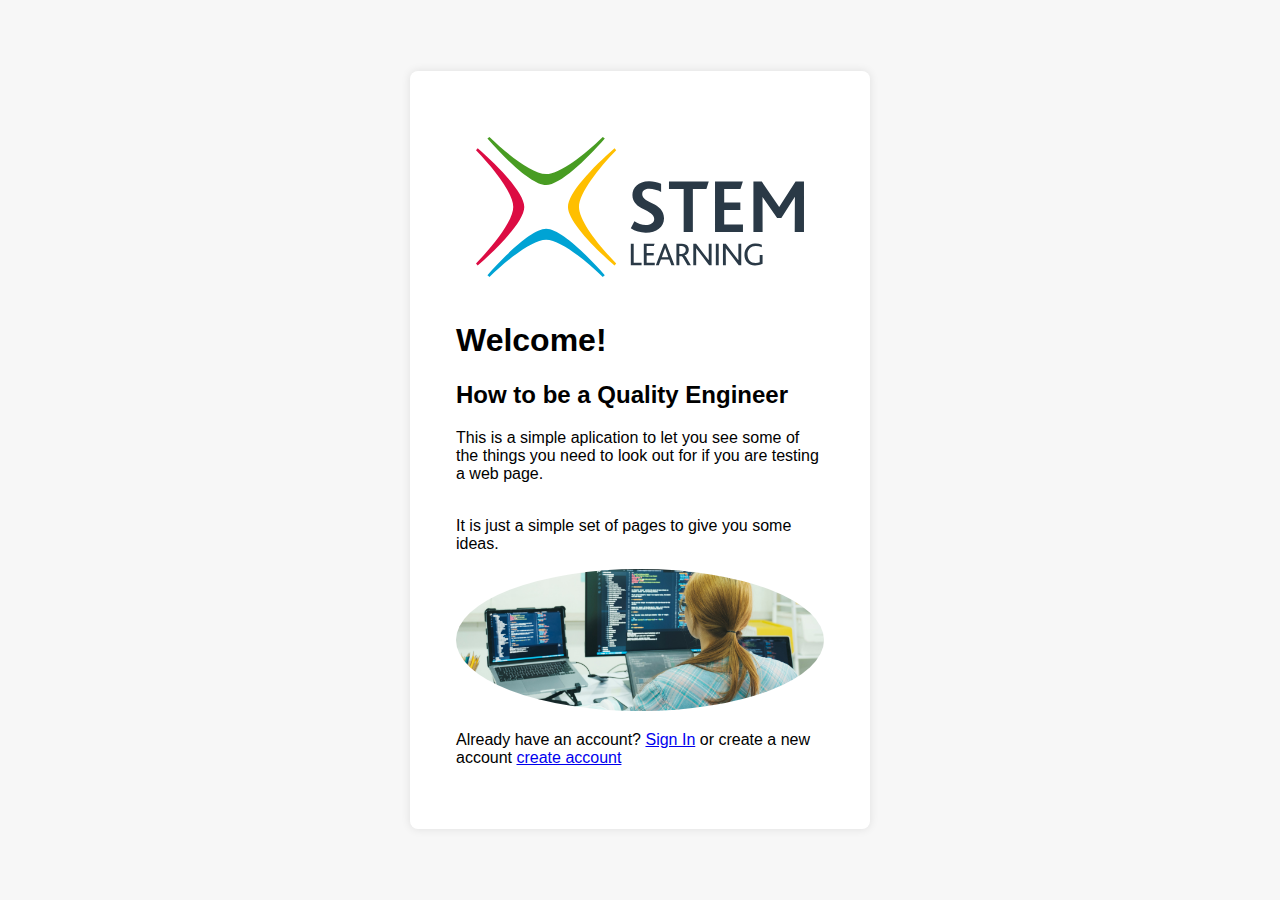
<file: index.html>
<!DOCTYPE html>
<html lang="en">
<head>
    <meta charset="UTF-8">
    <meta name="viewport" content="width=device-width, initial-scale=1.0">
    <link rel="icon" type="image/png" href="/assets/favicon.png">
    <title>Home Page</title>
    <link rel="stylesheet" href="stylesheets/style.css">
    
</head>
<body>
    <form>
        <div class="container">
            
            <img src="assets/STEM-Logo-220801.svg" alt="Logo" class="logo">
            <div class="content">
                <h1>Welcome!</h1>
                <h2>How to be a Quality Engineer</h1>
                <p>This is a simple aplication to let you see some of the things you need to look out for if you are testing a web page.</p>
                <br>It is just a simple set of pages to give you some ideas. 
                <p> 
                <img src="assets/software_tester.png" alt="software tester" class="tester_img" style="max-width: 100%;">
                </p>
                <p id="accountLink" style="display: none;">
                    <a href="manageAccount.html" class="link">Manage Account</a>
                    <br>
                        <button onclick="Logout()">Log out</button>
                </p>
                <p id="signInLink">Already have an account? <a href="login.html" class="link">Sign In</a> or create a new account <a href="signUp.html" class="link">create account</a></p>
            </div>
        </div>
    </form>

    <script src="scripts/auth.js"></script>
    <script>

        var authToken = getUrlParameter('token');
        var userSignedIn = false;

        if (authToken) {
            userSignedIn = true; 
        }
        // Check if user is signed in (example)
        // Change this to true if the user is signed in, false otherwise
        if (userSignedIn) {
            document.getElementById('accountLink').style.display = 'block';
            document.getElementById('signInLink').style.display = 'none';
        }

    </script>
</body>
</html>
</file>
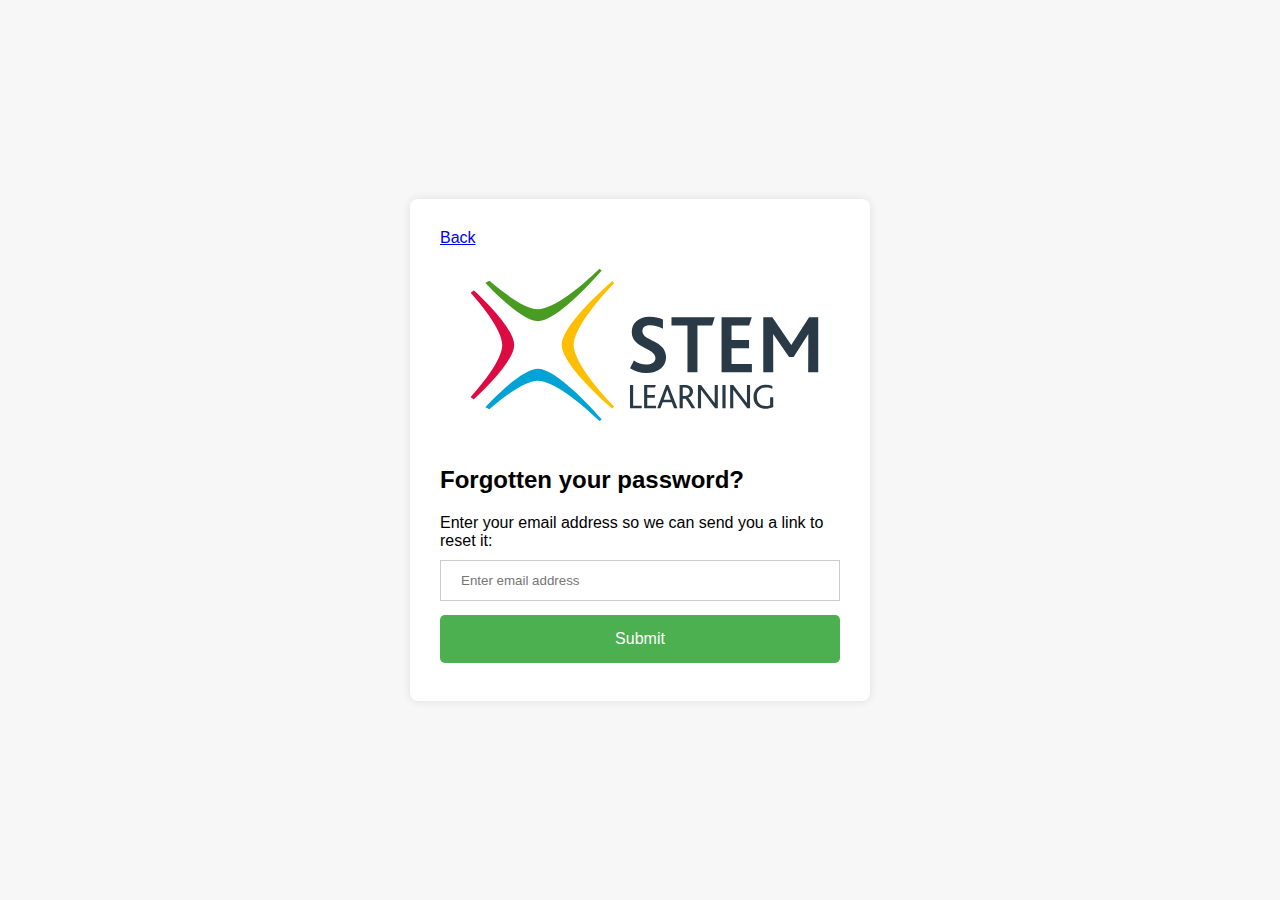
<file: forgot_password.html>
<!DOCTYPE html>
<html lang="en">
<head>
    <meta charset="UTF-8">
    <meta name="viewport" content="width=device-width, initial-scale=1.0">
    <title>Forgot Password</title> 
    <link rel="icon" type="image/png" href="/assets/favicon.png">
    <link rel="stylesheet" href="stylesheets/style.css">
</head>
<body>
    
    <form id="forgot-password-form">
        <a href="javascript:window.history.back();">Back</a>
        <div class="image" style="text-align: center;">
            <img src="assets/STEM-Logo-220801.svg" alt="Avatar" class="avatar">
        </div>
        <div>
            <h2>Forgotten your password?</h2>
        </div>

        <p id="error-message" class="error-message" style="color: red; font-weight: bold;"></p>
    
        <label for="email">Enter your email address so we can send you a link to reset it:</label>
        <input type="email" placeholder="Enter email address" id="email" name="email" required pattern="[a-zA-Z0-9._%+-]+@[a-zA-Z0-9.-]+\.[a-zA-Z]{2,}$">

        <button name="submit" id="submit" type="submit" onClick=validateEmail()>Submit</button>
    </form>

    <script>

        function validateEmail() {
            // Regular expression for validating email addresses
            const email = document.getElementById("email").value;
            const emailRegex = /[a-zA-Z0-9._%+-]+@[a-zA-Z0-9.-]+\.[a-zA-Z]{2,}$/;
            var url = "password_sent.html";

            // Test the email against the regular expression
            if (!emailRegex.test(email)) {
                // If the email is not valid, show error message
                console.error("Error: Invalid email address "+ email +".");
                document.getElementById('error-message').innerText = "You must enter a valid email address.";
                event.preventDefault();
                return;
            } else {
                // If the email is valid, show success message
                console.log("Success.  Redirecting")
                window.location.href = "password_sent.html";
                event.preventDefault();
            }
        }
    </script>
   
    
</body>
</html>
</file>
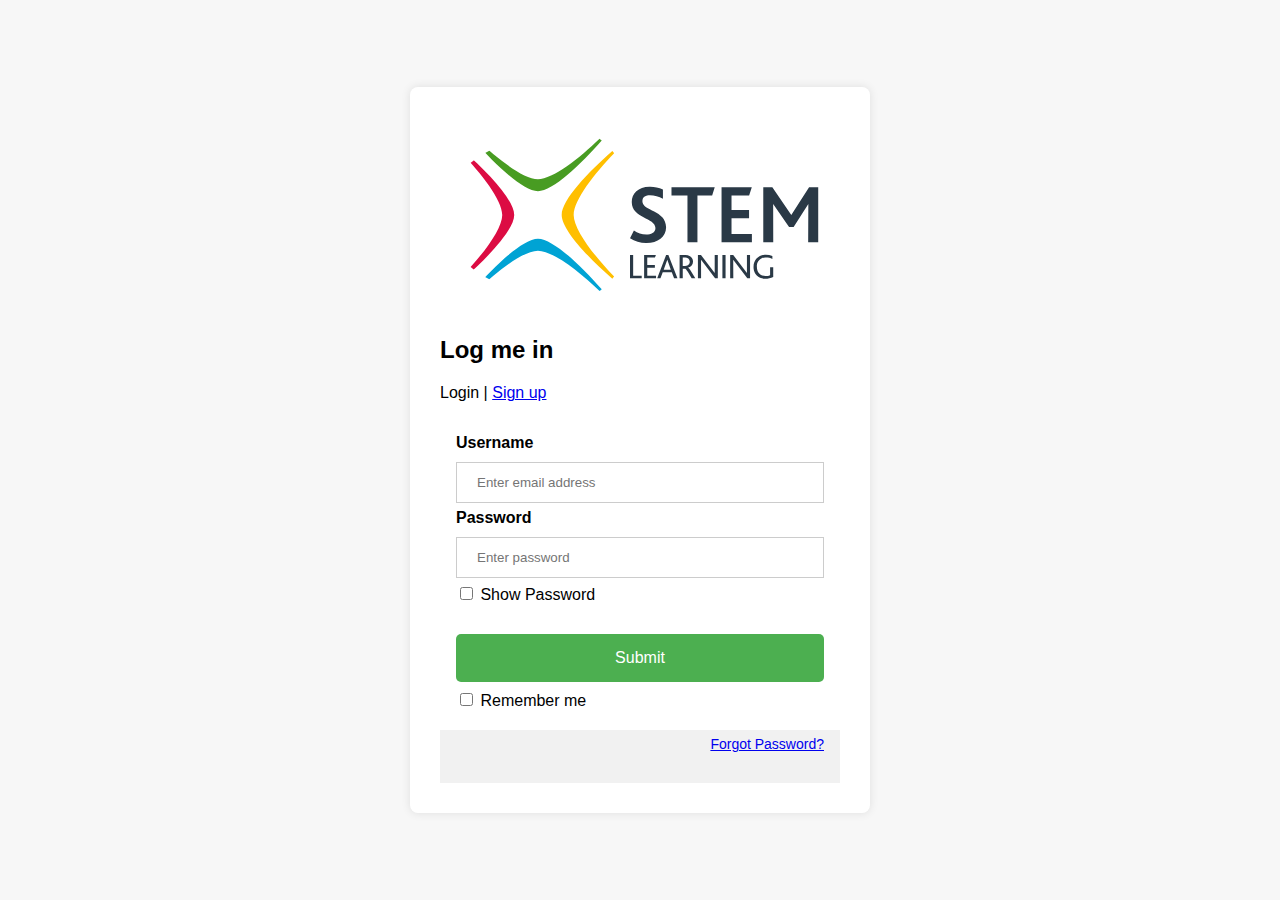
<file: login.html>
<!DOCTYPE html>
<html>
<head>
  <title>Login</title>
  <link rel="icon" type="image/png" href="/assets/favicon.png">
  <meta name="viewport" content="width=device-width, initial-scale=1">
  <link rel="stylesheet" href="stylesheets/style.css">
</head>
<body>

<form id="signin-form">
  <div class="image" style="text-align: center;">
    <img src="assets/STEM-Logo-220801.svg" alt="Avatar" class="avatar">
  </div>
  <h2>Log me in</h2>

  <div display: inline-block>Login | <a href="signUp.html">Sign up</a></div>
  <div class="container">

    <p id="error-message"></p>

    <label for="username"><b>Username</b></label>
    <input type="text" placeholder="Enter email address" id="username" name="username" autocomplete=false>

    <label for="password"><b>Password</b></label>
    <input type="password" id="password" placeholder="Enter password" name="password" required>
    

    <label>
      <input for="showPassword" type="checkbox" id="showPassword"  name="showPassword"> Show Password
    </label><br>
    
    <button id="submitForm" class="float-left submit-button" type="button">Submit</button>
    
    <label>
      <input type="checkbox" name="remember"> Remember me
    </label>
  </div>

  <div class="container" style="background-color:#f1f1f1">
    <a href="forgot_password.html" class="forgot-password-link">Forgot Password?</a>
  </div>
</form>

<script>
  document.getElementById('submitForm').onclick = function() {
      var password = document.getElementById('password').value;
      var username = document.getElementById('username').value;
      var emailRegex = /^[a-zA-Z0-9._+-]+@[a-zA-Z0-9.-]+\.[a-zA-Z]{2,}$/;
    
      // Check if password is correct
      if (username === "john@test.com" && password === "Password@123") {
        console.log("Login success!");
        var token = 'LogMeIn';
        location.href = 'index.html?token=' + token;
      } else if (!emailRegex.test(username)) {
        document.getElementById('error-message').innerText = "Invalid email '"+username+"'.  Please enter an email address";
        event.preventDefault();
        return;
      } else if (username !== "john@test.com")  {
        document.getElementById('error-message').innerText = "Your email does not exist";
        event.preventDefault();
        return;
      } else {
        document.getElementById('error-message').innerText = "Your password is incorrect";
        event.preventDefault();
        return;
      }
    }

  document.getElementById('showPassword').addEventListener('change', function(event) {
    var passwordInput = document.getElementById('password');
    if (this.checked) {
      passwordInput.type = 'text';
    } else {
      passwordInput.type = 'password';
    }
  }
);
  </script>

</body>
</html>
</file>
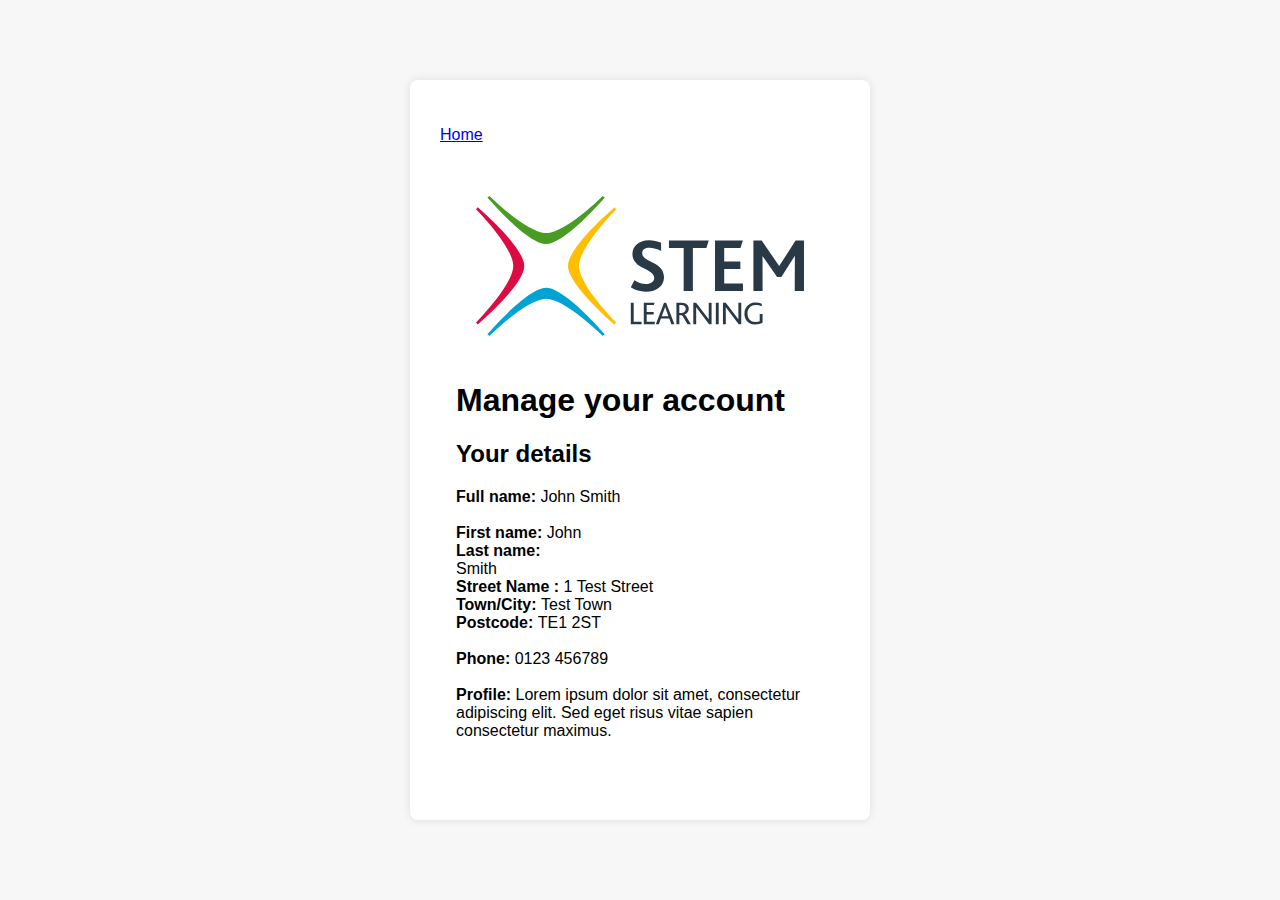
<file: manageAccount.html>
<!DOCTYPE html>
<html lang="en">
<head>
    <meta charset="UTF-8">
    <meta name="viewport" content="width=device-width, initial-scale=1.0">
    <title>Home Page</title>
    <link rel="icon" type="image/png" href="/assets/favicon.png">
    <link rel="stylesheet" href="stylesheets/style.css">
    
</head>
<body>
    <form id=""manage-account-form>
    <p type="home">
        <a href="javascript:window.history.back();">Home</a>
    </p>
    <div class="container">
        <img src="assets/STEM-Logo-220801.svg" alt="Logo" class="logo">
        <div class="content">
            <h1>Manage your account</h1>
            <h2>Your details</h2>
            <p>
                <b>Full name: </b>John Smith<br><br>
                <b>First name: </b>John<br>
                <b>Last name: </b><br>Smith<br>
                <b>Street Name : </b>1 Test Street<br>
                <b>Town/City: </b>Test Town<br>
                <b>Postcode: </b>TE1 2ST<br><br>
                <b>Phone: </b>0123 456789<br><br>
                <b>Profile: </b>
                Lorem ipsum dolor sit amet, consectetur adipiscing elit. Sed eget risus vitae sapien consectetur maximus.<br>

                <br>
            </p>
        </div>
    </div>
</form>
</body>
</html>
</file>
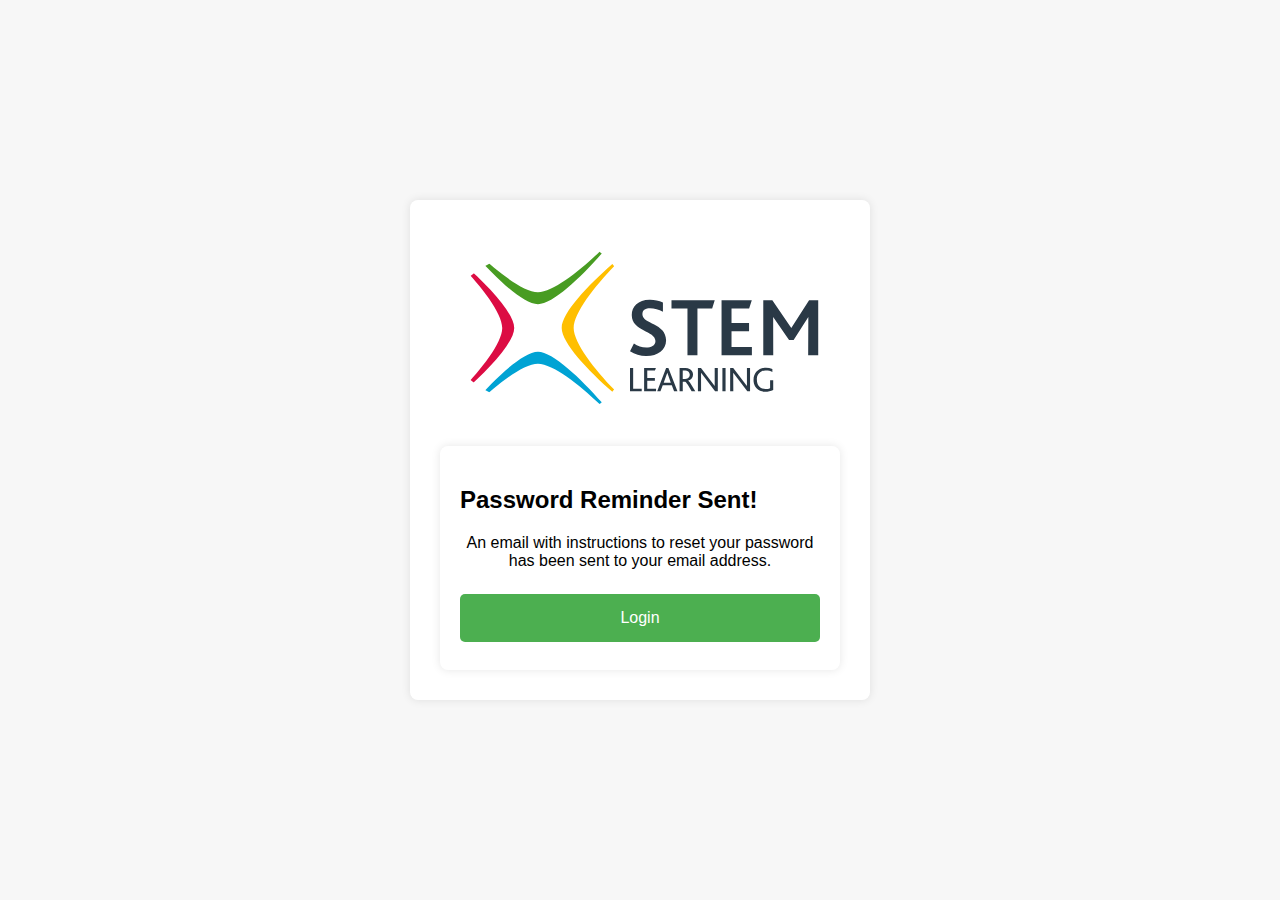
<file: password_sent.html>
<!DOCTYPE html>
<html lang="en">
<head>
    <meta charset="UTF-8">
    <meta name="viewport" content="width=device-width, initial-scale=1.0">
    <title>Password Reminder Sent</title>
    <link rel="icon" type="image/png" href="/assets/favicon.png">
    <link rel="stylesheet" href="stylesheets/style.css">

</head>
<body>
    <form id="signin-form">
    <div class="image" style="text-align: center;">
        <img src="assets/STEM-Logo-220801.svg" alt="Avatar" class="avatar">
      </div>
    <p></p>
    <div class="success-message">
        <h2>Password Reminder Sent!</h2>
        <p>An email with instructions to reset your password has been sent to your email address.</p>

        <button name="submit" id="login" type="login" onClick=validateEmail()>Login</button>
       
    </div>
    </form>
    <script type="text/javascript">
        document.getElementById("login").onclick = function () {
            window.location.href = "login.html";
                event.preventDefault();
        };
    </script>
</body>
</html>
</file>
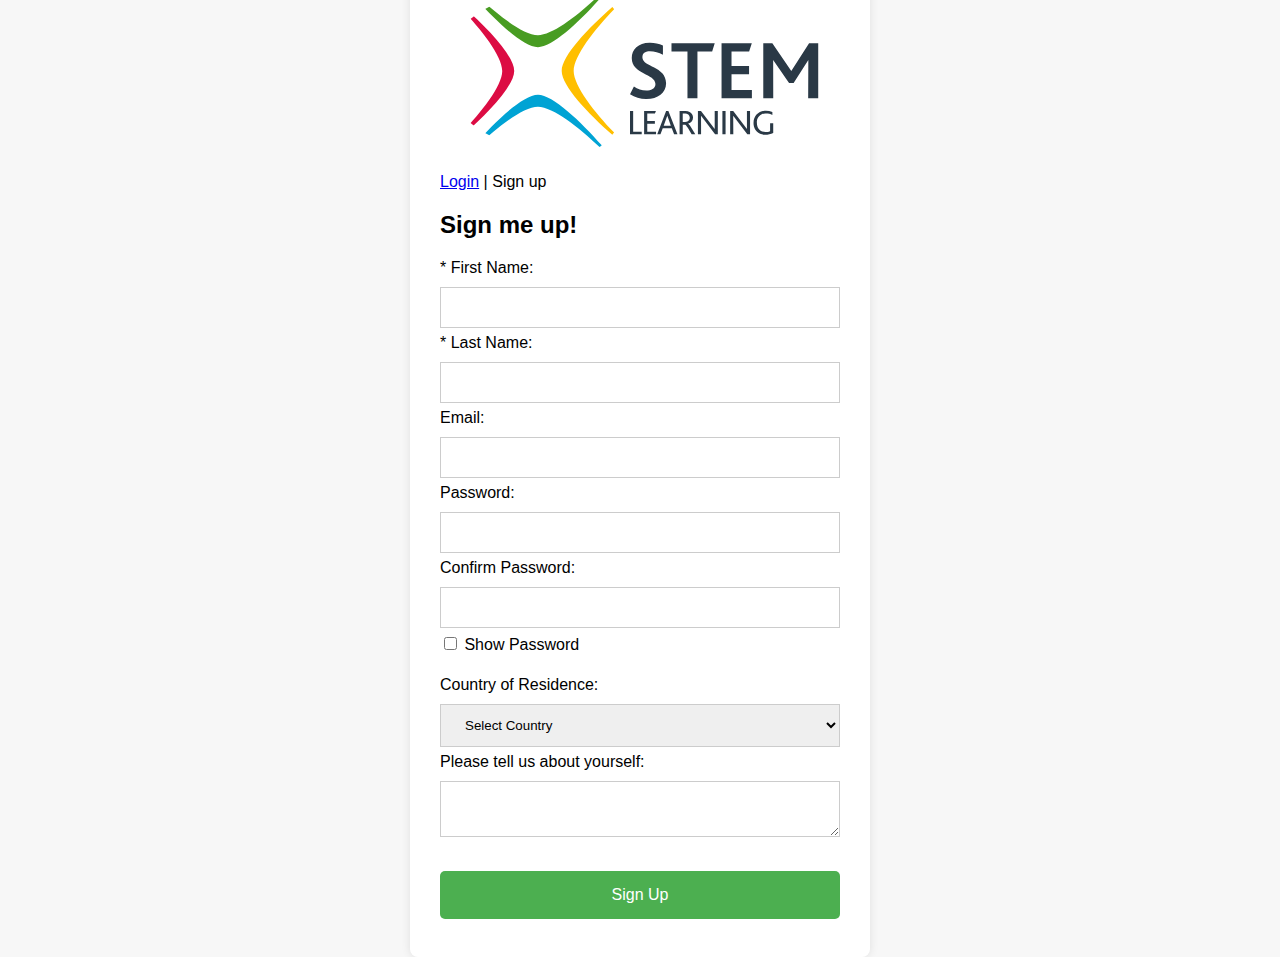
<file: signUp.html>
<!DOCTYPE html>
<html lang="en">
<head>
    <meta charset="UTF-8">
    <meta name="viewport" content="width=device-width, initial-scale=1.0">
    <title>Sign Up</title>
    <link rel="icon" type="image/png" href="/assets/favicon.png">
    <link rel="stylesheet" href="stylesheets/style.css">
</head>
<body>
    <form id="signup-form">
        <div class="image" style="text-align: center;">
          <img src="assets/STEM-Logo-220801.svg" alt="Avatar" class="avatar">
        </div>
        <div display: inline-block><a href="login.html">Login</a> | Sign up</div>

        <h2>Sign me up!</h2>
        
        <label for="firstName">* First Name:</label>
        <input type="text" id="firstName" name="firstName" autocapitalize=true required>

        <label for="lastName">* Last Name:</label>
        <input type="text" id="lastName" name="lastName" autocapitalize=true required>

        <label for="email">Email:</label>
        <input type="text" id="email" name="email" required>
        
        <label for="password">Password:</label>
        <input type="password" id="password" name="password" autocomplete="false" required>

        <label for="confirm-password">Confirm Password:</label>
        <input type="password" id="confirm-password" name="confirm-password" autocomplete="false" required>

        <label>
          <input for="showPassword" type="checkbox" id="showPassword"  name="showPassword"> Show Password
        </label><br>
        

        <label for="country">Country of Residence:</label>
        <select id="country" name="country" required>
            <option value="">Select Country</option>
            <!-- Add options for countries here -->
            <option value="USA">United States</option>
            <option value="UK">United Kingdom</option>
            <option value="CA">Canada</option>
            <option value="FR">France</option>
            <option value="ES">Spain</option>
            <!-- Add more countries as needed -->
        </select>

        <label for="additional-info">Please tell us about yourself:</label>
        <textarea id="additional-info" name="additional-info"></textarea>

        <p id="error-message"></p>

        <button id="submitForm" class="float-left submit-button" type="submit">Sign Up</button>

    </form>

    <script>
      var email = document.getElementById('email').value;
      var password = document.getElementById('password').value;
      var confirmPassword = document.getElementById('confirm-password').value;
      var emailRegex = /^[a-zA-Z0-9._+-]+@[a-zA-Z0-9.-]+\.[a-zA-Z]{2,}$/;
      var strongPassword = 1;
      var matchedPassword = 1; 
      var canSignIn = 0; 

      document.getElementById('submitForm').onclick = function() {
        isValidEmail(email);
        passwordsMatch();
        checkPasswordStrength();
        validateForm();
      }

      document.getElementById('showPassword').addEventListener('change', function(event) {
        var passwordInput1 = document.getElementById('password');
        var passwordInput2 = document.getElementById('confirm-password');
        if (this.checked) {
          passwordInput1.type = 'text';
          passwordInput2.type = 'text';
          } else {
            passwordInput1.type = 'password';
            passwordInput2.type = 'confirm-password';
          }
        });
          
      function passwordsMatch() {
        // Check if passwords match
        if (password !== confirmPassword) {
          document.getElementById('error-message').innerText = "Passwords do not match";
          event.preventDefault();
          return;
        } else {
          matchedPassword = 0;
          return;
        }
      }
  
      function checkPasswordStrength() {
        // Check password strength
        if (!isValidPassword(password)) {
          document.getElementById('error-message').innerText = "Password must be at least 10 characters long and contain at least one uppercase letter, one lowercase letter, one numeral, and one special character.";
          event.preventDefault();
          return;
        } else {
          strongPassword = 0; 
          return; 
        }
      }

      function isValidEmail(email) {
        if (!emailRegex.test(email)) {
          document.getElementById('error-message').innerText = "Invalid email '"+email+"'.  Please enter an email address";
          event.preventDefault();
          return;
        }
      }
  
      function isValidPassword(password) {
          // Regular expression to check password strength
          var passwordRegex = /^(?=.*\d)(?=.*[a-z])(?=.*[A-Z])(?=.*[!@#$%^&*()_+\-=\[\]{};':"\\|,.<>\/?]).{10,}$/;
          return passwordRegex.test(password);
      }

      function validateForm() {
        canSignIn = strongPassword + matchedPassword;
        if (canSignIn === 0) {
          var token = 'LogMeIn';
          location.href = "signup_success.html?token=" + token;
        } else {
          document.getElementById('error-message').innerText = "There has been an error. #1201";
        event.preventDefault();
        return;

        };
      }

  </script>
  
</body>
</html>
</file>
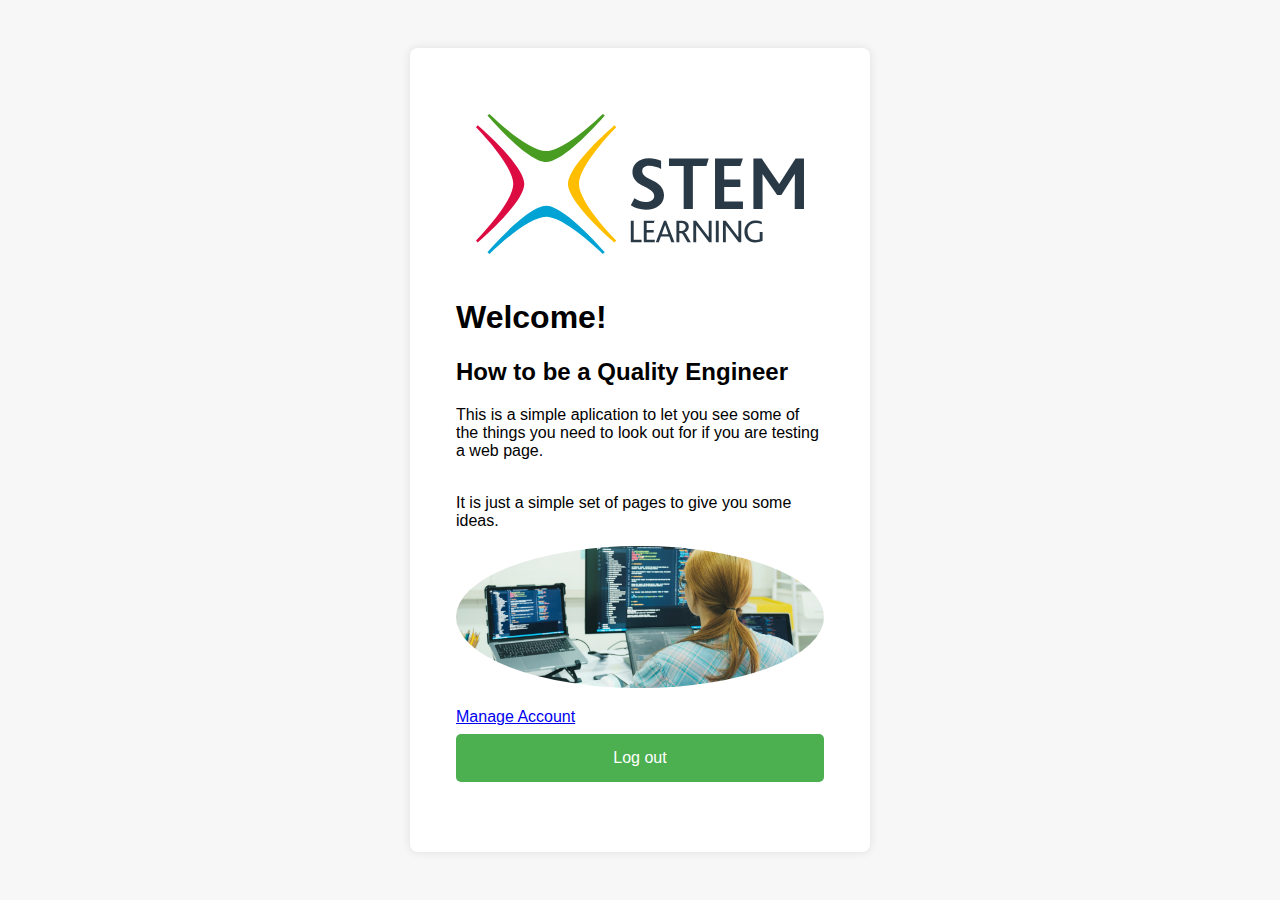
<file: signup_success.html>
<!DOCTYPE html>
<html lang="en">
<head>
    <meta charset="UTF-8">
    <meta name="viewport" content="width=device-width, initial-scale=1.0">
    <title>Sign Up Success</title>
    <link rel="stylesheet" href="stylesheets/style.css">
    <link rel="icon" type="image/png" href="/assets/favicon.png">
</head>
<body>
    <form id="signup-success-form">
    <div class="image" style="text-align: center;">
        <img src="assets/STEM-Logo-220801.svg" alt="Avatar" class="avatar">
    </div>
    <div class="success-message">
        <h2>Sign Up Successful!</h2>
        <p>Your account has been created successfully.</p>
    </div>

    <button name="submit" id="submit" type="submit" onClick=goHome()>Go to home page</button>

</form>
<script>
    var token = 'LogMeIn';
    location.href = 'index.html?token=' + token;

    document.getElementById('submit').onclick = function() {
        location.href = 'index.html?token=' + token;
    }

</script>


</body>
</html>
</file>
<file: stylesheets/style.css>
body {
    font-family: Arial, sans-serif;
    background-color: #f7f7f7;
    margin: 0;
    padding: 0;
    display: flex;
    justify-content: center;
    align-items: center; height: 100vh;
}
form {
    width: 400px;
    background-color: #fff;
    padding: 30px;
    border-radius: 8px;
    box-shadow: 0px 0px 10px rgba(0, 0, 0, 0.1);
}
  
image {
    align-content: space-around;
    justify-content: center;
    text-align: center;
    max-width: 250px;
}

page_img {
  align-content: space-around;
  justify-content: center;
  text-align: center;
  max-width: 75%;
}

p [type="error-message"] {
    color: red;
    font-weight: bold;
}

p [type=home] {
  font-family: Arial, sans-serif;
    background-color: #f7f7f7;
    margin: 0;
    padding: 0;
    display: flex;
    justify-content: right;
    align-items: right; 
    height: 100vh;
}
  input[type=text], input[type=password], input[type=email], select, textarea {
    width: 100%;
    padding: 12px 20px;
    margin: 6px 0;
    display: inline-block;
    border: 1px solid #ccc;
    box-sizing: border-box;
  }
  
  button {
    background-color: #04AA6D;
    color: white;
    padding: 14px 20px;
    margin: 8px 0;
    border: none;
    cursor: pointer;
    width: 100%;
  }
  
  label {
    display: block;
    margin-bottom: 4px;
}

  button:hover {
    opacity: 0.8;
  }
  
  .cancelbtn {
    width: auto;
    padding: 10px 18px;
    background-color: #f44336;
  }
  
  .imgcontainer {
    text-align: center;
    margin: 24px 0 12px 0;
  }
  
  img.avatar {
    width: 100%;
    border-radius: 100%;
    text-align: center;
  }
  
  img.tester_img {
    max-width: 100%;
    border-radius: 100%;
    text-align: center;
  }
  .container {
    padding: 16px;
  }
  
  span.psw {
    float: right;
    padding-top: 16px;
  }
  span.showPassword {
    float: right;
    padding-top: 8px;
  }
  .forgot-password-link {
    font-size: 14px;
    text-align: right;
    display: block;
    margin-top: -10px;
    margin-bottom: 15px;
  }
  button {
    background-color: #4CAF50;
    color: white;
    padding: 15px 20px;
    border: none;
    border-radius: 5px;
    cursor: pointer;
    font-size: 16px;
  }
  button:hover {
    background-color: #45a049;
  }
  #error-message {
    color: red;
    font-weight: bold;
    margin-top: 10px;
  }
  
  /* Change styles for span and cancel button on extra small screens */
  @media screen and (max-width: 300px) {
    span.psw {
       display: block;
       float: none;
    }
    .cancelbtn {
       width: 100%;
    }
  }

  .success-message {
    text-align: center;
    padding: 20px;
    background-color: #fff;
    border-radius: 8px;
    box-shadow: 0px 0px 10px rgba(0, 0, 0, 0.1);
}
.success-message h2 {
    color: hsl(#000);
    text-align: left;
}
</file>
